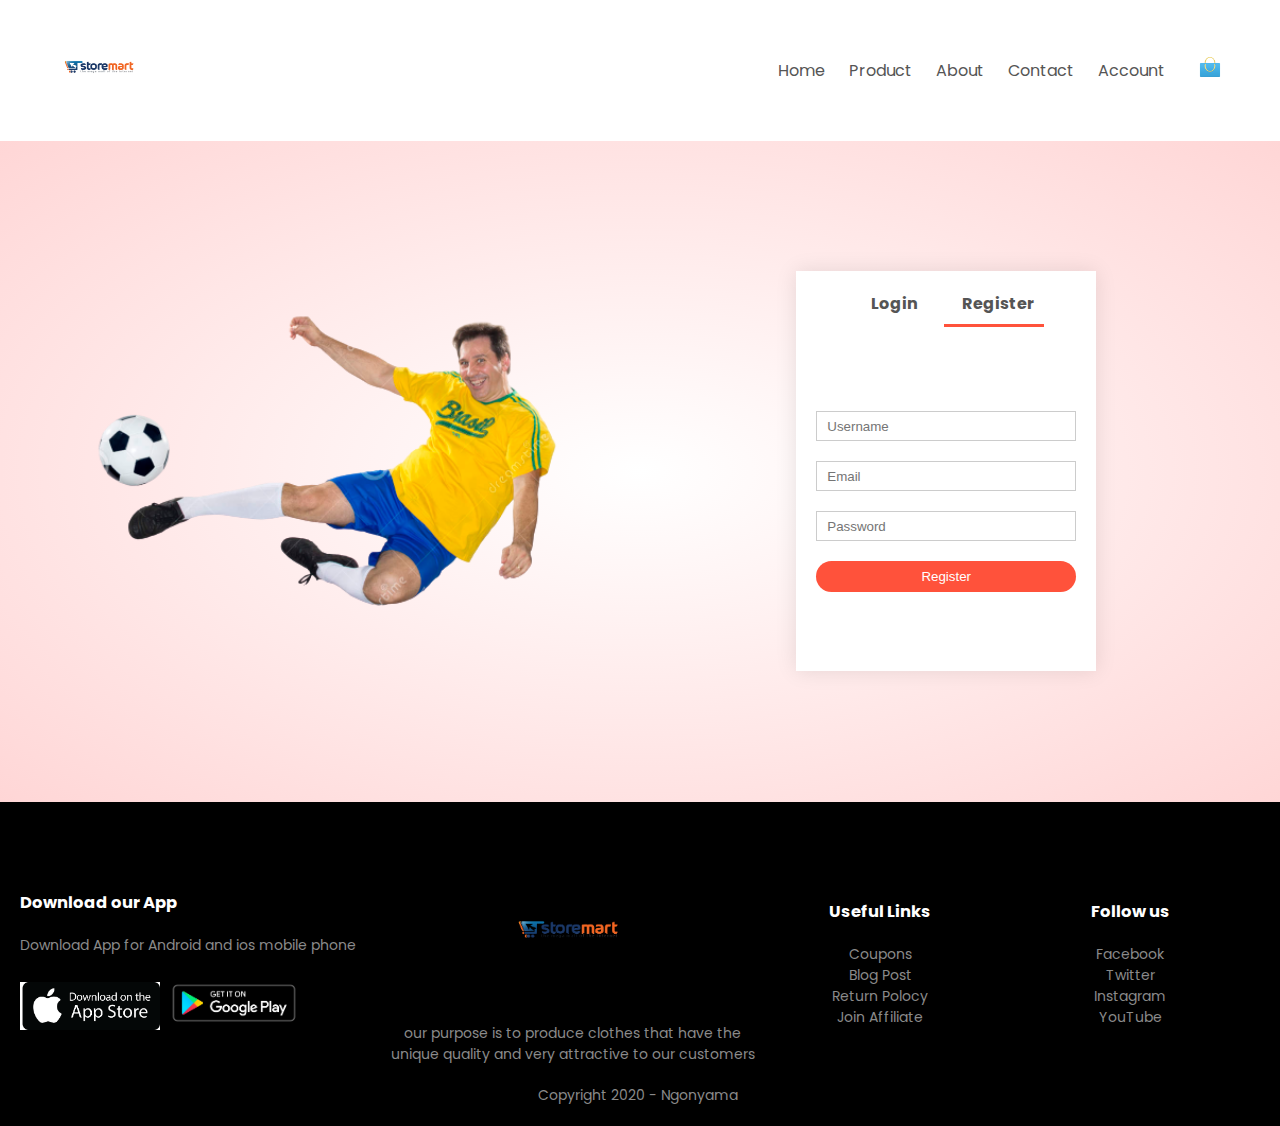
<file: eccomerce/account.html>
<!DOCTYPE html>
<html lang="en">
<head>
    <meta charset="UTF-8">
    <meta name="viewport" content="width=device-width, initial-scale=1.0">
    <title>STOREMART</title>
    <link rel="stylesheet" href="style.css">
    <link href="https://fonts.googleapis.com/css2?family=Poppins:ital,wght@0,200;0,300;0,400;0,600;0,700;1,500&display=swap" rel="stylesheet">
   <link rel="styleshet" href="https://stackpath.bootstrapcdn.com/font-awesome/4.7.0/css/font-awesome.min.css">
</head>
<body>

   

 
    <div class="container">
        <div class="navbar">
            <div class="logo">
                <img src="images/logo.png" width="125px">
               
            </div>
            <nav>
                <ul id="menuitems">
                    <li><a href="index.html">Home</a></li>
                    <li><a href="product.html">Product</a></li>
                    <li><a href="">About</a></li>
                    <li><a href="">Contact</a></li>
                    <li><a href="account.html">Account</a></li>
                </ul>
            </nav>
           <a href="cart.html"><img src="images/cart.png" width="50px" height="20px"></a> 
            <img src="images/menu.jpg" class="menu-icon" 
            onclick="menutoggle()">
        </div>
    </div>
   <div class="account-page">
       <div class="container">
           <div class="row">
               <div class="col-2">
                   <img src="images/image1.png" width="100%">
               </div>

               <div class="col-2">
                  <div class="form-container">
                      <div class="form-btn">
                          <span onclick="Login()">Login</span>
                          <span onclick="Register()">Register</span>
                          <hr id="Indicator">
                      </div>
                      <form id="LoginForm">
                          <input type="text" placeholder="Username">
                          <input type="password" placeholder="Password">
                          <button type="submit" class="btn">Login</button>
                          <a href="">Forgot password</a>
                        </form>

                        <form id="RegisterForm">
                            <input type="text" placeholder="Username">
                            <input type="email" placeholder="Email">
                            <input type="password" placeholder="Password">
                            <button type="submit" class="btn">Register</button>
                          </form>
                  </div>
               </div>
           </div>
       </div>
   </div>
    <!------footer----->
    <div class="footer">
        <div class="container">
            <div class="row">
                <div class="footer-col-1">
                    <h3>Download our App</h3>
                    <p>Download App for Android
                        and ios mobile phone
                    </p>
                    <div class="app-logo">
                        <img src="images/app.png">
                        <img src="images/Google.png">
                    </div>
                </div>
                <div class="footer-col-2">
                    
                  <img src="images/logo.png" >
                  
                    <p> our purpose is to produce clothes that 
                        have the unique quality and very attractive to
                        our customers
                    </p>
                </div>
                <div class="footer-col-3">
                    <h3>Useful Links</h3>
                   <ul>
                       <li>Coupons</li>
                       <li>Blog Post</li>
                       <li>Return Polocy</li>
                       <li>Join Affiliate</li>

                   </ul>
                </div>
                <div class="footer-col-4">
                    <h3>Follow us</h3>
                   <ul>
                       <li>Facebook</li>
                       <li>Twitter</li>
                       <li>Instagram</li>
                       <li>YouTube</li>
                   </ul>
                </div>
            </div>
           <hr>
           <p class="Copyright">Copyright 2020 - Ngonyama</p>
        </div>
    </div>

    <!-------js toggle menu--------->
    <script>
        var menuitems = document.getElementById("menuitems");
        menuitems.style.maxHeight= "0px";
        function menutoggle(){
            if(menuitems.style.maxHeight == "0px")
            {
                menuitems.style.maxHeight = "200px"
            }
            else
            {
                menuitems.style.maxHeight = "0px"
            }
        }
    </script>
  
  
  <script>
      var LoginForm = document.getElementById("LoginForm");
      var RegisterForm = document.getElementById("RegisterForm");
      var Indicator = document.getElementById("Indicator");

     function Register(){
         RegisterForm.style.transform = "translateX(0px)";
         LoginForm.style.transform = "translateX(0px)";
         Indicator.style.transform = "translateX(100px)";
     }

     function Login(){
         RegisterForm.style.transform = "translateX(300px)";
         LoginForm.style.transform = "translateX(300px)";
         Indicator.style.transform = "translateX(0px)";
     }
  </script>
</body>
</html>
</file>
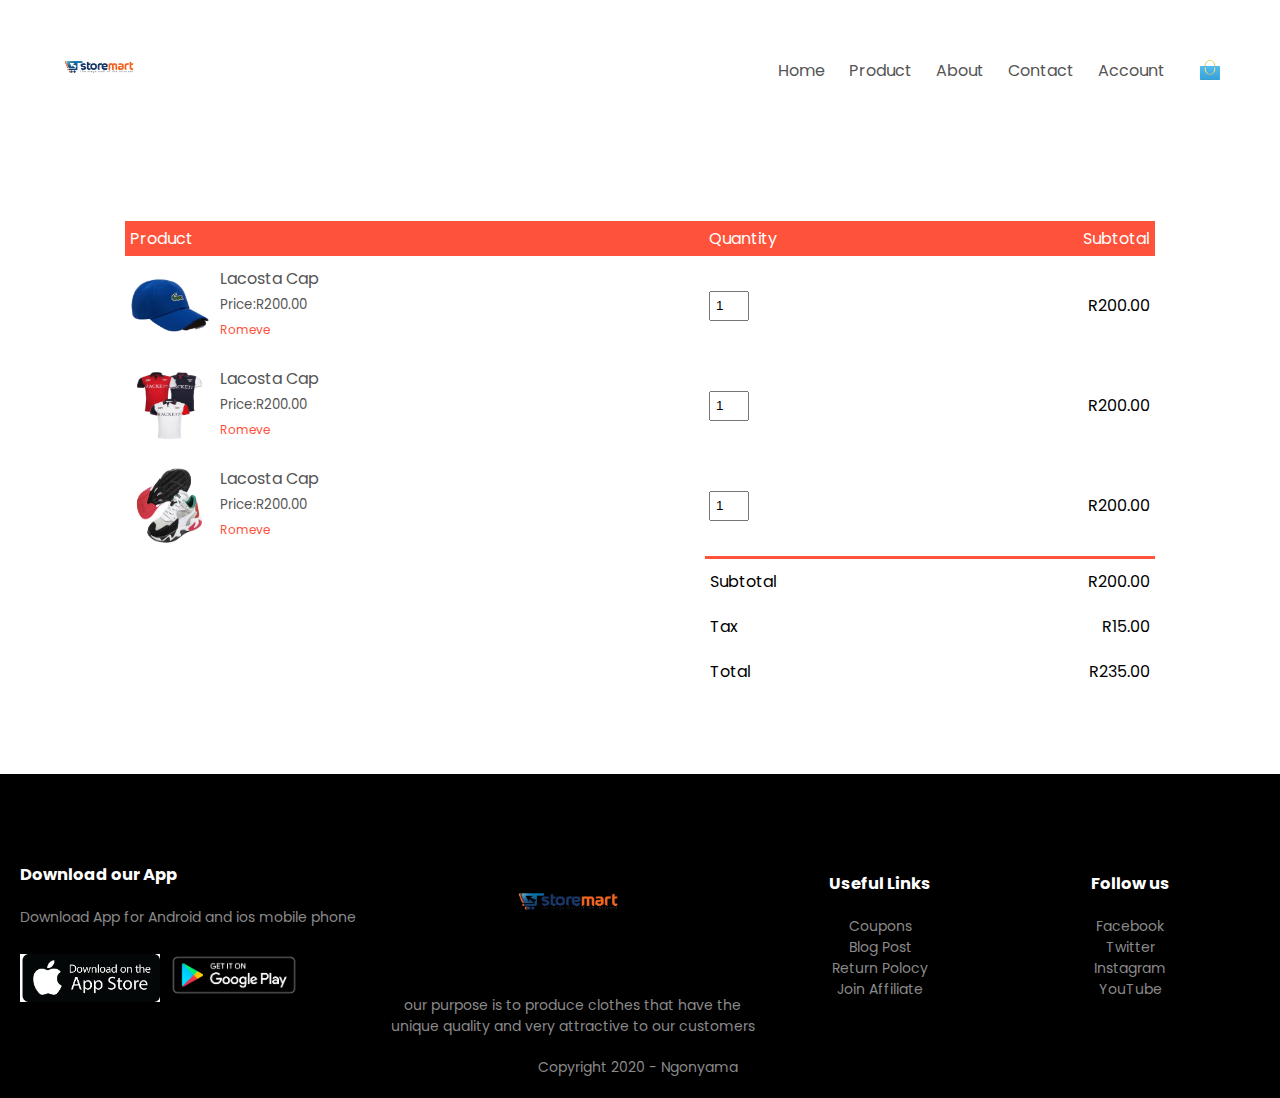
<file: eccomerce/cart.html>
<!DOCTYPE html>
<html lang="en">
<head>
    <meta charset="UTF-8">
    <meta name="viewport" content="width=device-width, initial-scale=1.0">
    <title>STOREMART</title>
    <link rel="stylesheet" href="style.css">
    <link href="https://fonts.googleapis.com/css2?family=Poppins:ital,wght@0,200;0,300;0,400;0,600;0,700;1,500&display=swap" rel="stylesheet">
   <link rel="styleshet" href="https://stackpath.bootstrapcdn.com/font-awesome/4.7.0/css/font-awesome.min.css">
</head>
<body>

   

 
    <div class="container">
        <div class="navbar">
            <div class="logo">
                <img src="images/logo.png" width="125px">
               
            </div>
            <nav>
                <ul id="menuitems">
                    <li><a href="index.html">Home</a></li>
                    <li><a href="">Product</a></li>
                    <li><a href="">About</a></li>
                    <li><a href="">Contact</a></li>
                    <li><a href="">Account</a></li>
                </ul>
            </nav>
            <img src="images/cart.png" width="50px" height="20px">
            <img src="images/menu.jpg" class="menu-icon" 
            onclick="menutoggle()">
        </div>
    </div>
<div class="small-container cart-page">
    <table>
        <tr>
            <th>Product</th>
            <th>Quantity</th>
            <th>Subtotal</th>
        </tr>
        <tr>
            <td>
               <div class="cart-info">
                   <img src="images/lacosta.png">
               <div>
                   <p>Lacosta Cap</p>
                   <small>Price:R200.00</small>
                   <br>
                   <a href="">Romeve</a>
                </div>
                </div> 
            </td>
            <td><input type="number" value="1"></td>
            <td>R200.00</td>
        </tr>
        <tr>
            <td>
               <div class="cart-info">
                   <img src="images/gb.png">
               <div>
                   <p>Lacosta Cap</p>
                   <small>Price:R200.00</small>
                   <br>
                   <a href="">Romeve</a>
                </div>
                </div> 
            </td>
            <td><input type="number" value="1"></td>
            <td>R200.00</td>
        </tr>
        <tr>
            <td>
               <div class="cart-info">
                   <img src="images/shoe1.png">
               <div>
                   <p>Lacosta Cap</p>
                   <small>Price:R200.00</small>
                   <br>
                   <a href="">Romeve</a>
                </div>
                </div> 
            </td>
            <td><input type="number" value="1"></td>
            <td>R200.00</td>
        </tr>
    </table>

    <div class="total-price">
        <table>
            <tr>
            <td>Subtotal</td>
            <td>R200.00</td>
        </tr>

        <tr>
            <td>Tax</td>
            <td>R15.00</td>
        </tr>
        <tr>
            <td>Total</td>
            <td>R235.00</td>
        </tr>
        </table>

    </div>

</div>
    <!------footer----->
    <div class="footer">
        <div class="container">
            <div class="row">
                <div class="footer-col-1">
                    <h3>Download our App</h3>
                    <p>Download App for Android
                        and ios mobile phone
                    </p>
                    <div class="app-logo">
                        <img src="images/app.png">
                        <img src="images/Google.png">
                    </div>
                </div>
                <div class="footer-col-2">
                    
                  <img src="images/logo.png" >
                  
                    <p> our purpose is to produce clothes that 
                        have the unique quality and very attractive to
                        our customers
                    </p>
                </div>
                <div class="footer-col-3">
                    <h3>Useful Links</h3>
                   <ul>
                       <li>Coupons</li>
                       <li>Blog Post</li>
                       <li>Return Polocy</li>
                       <li>Join Affiliate</li>

                   </ul>
                </div>
                <div class="footer-col-4">
                    <h3>Follow us</h3>
                   <ul>
                       <li>Facebook</li>
                       <li>Twitter</li>
                       <li>Instagram</li>
                       <li>YouTube</li>
                   </ul>
                </div>
            </div>
           <hr>
           <p class="Copyright">Copyright 2020 - Ngonyama</p>
        </div>
    </div>

    <!-------js toggle meny--------->
    <script>
        var menuitems = document.getElementById("menuitems");
        menuitems.style.maxHeight= "0px";
        function menutoggle(){
            if(menuitems.style.maxHeight == "0px")
            {
                menuitems.style.maxHeight = "200px"
            }
            else
            {
                menuitems.style.maxHeight = "0px"
            }
        }
    </script>
    
</body>
</html>
</file>
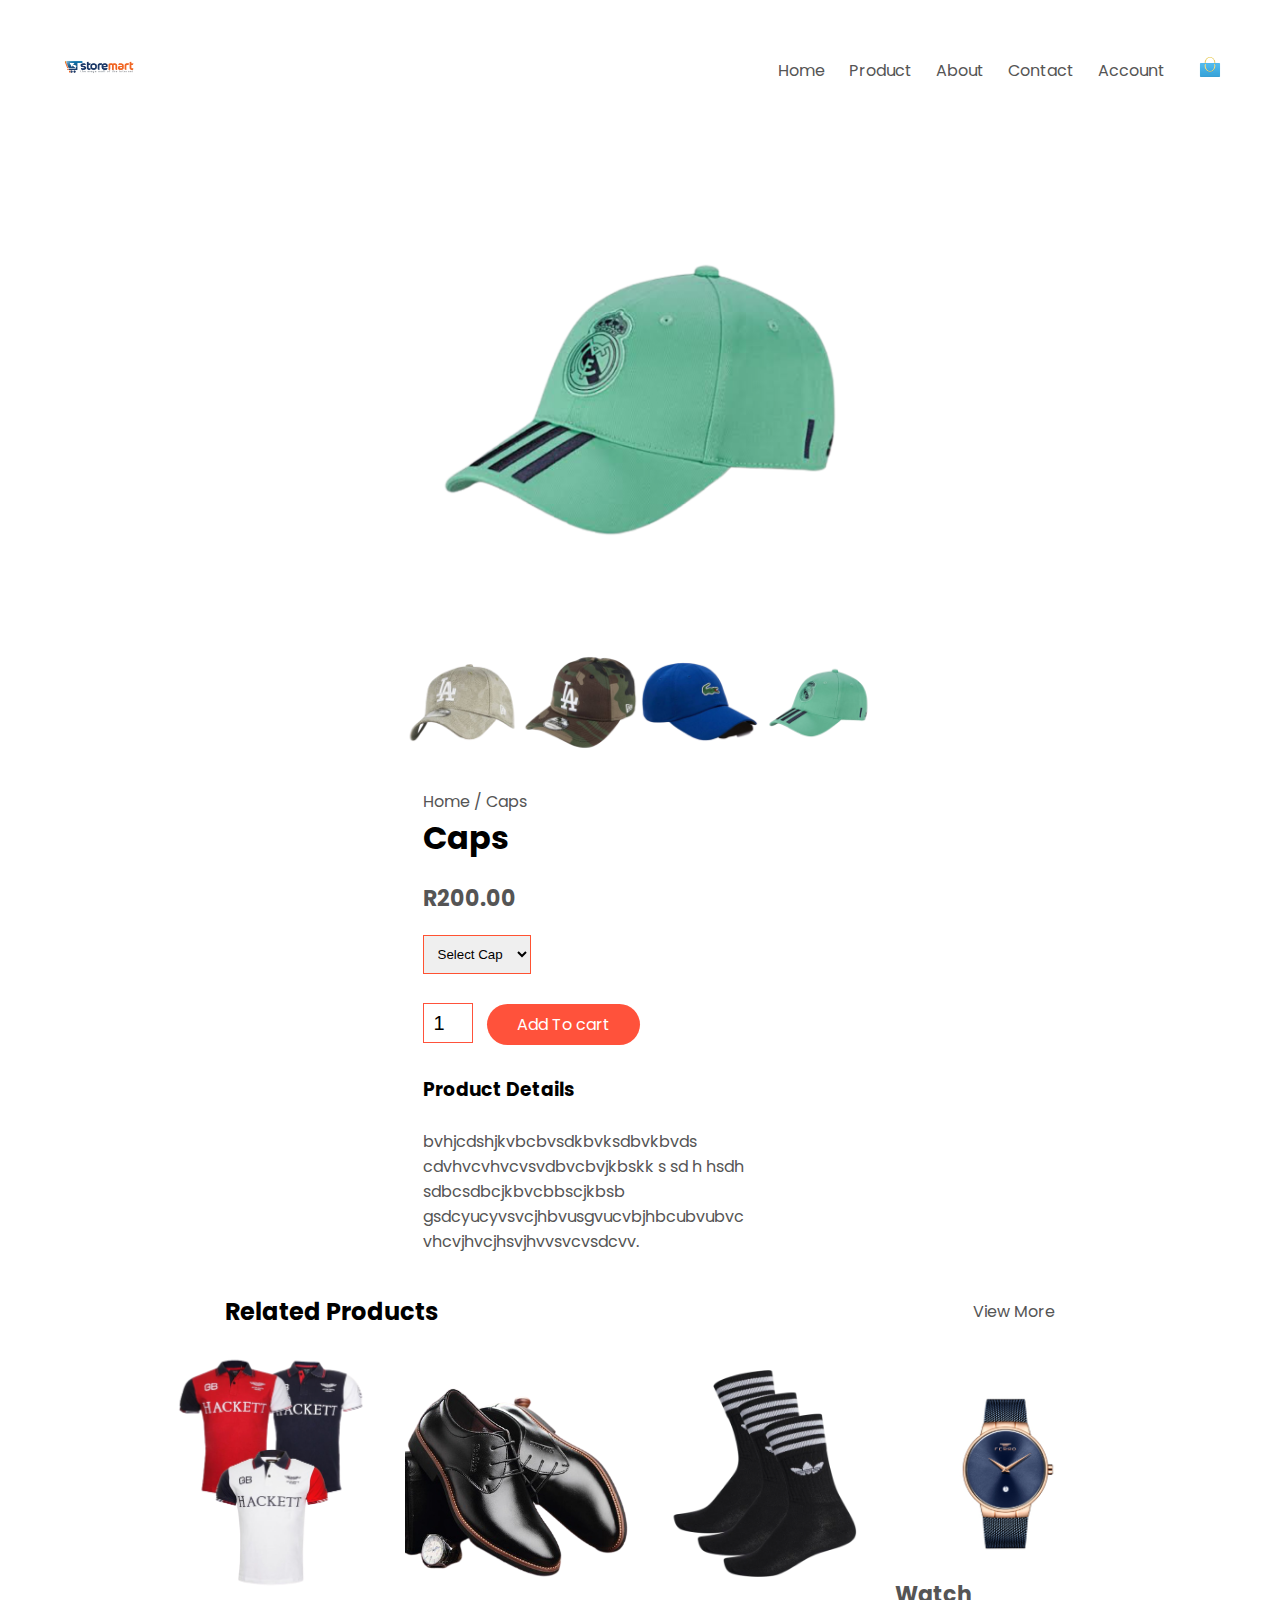
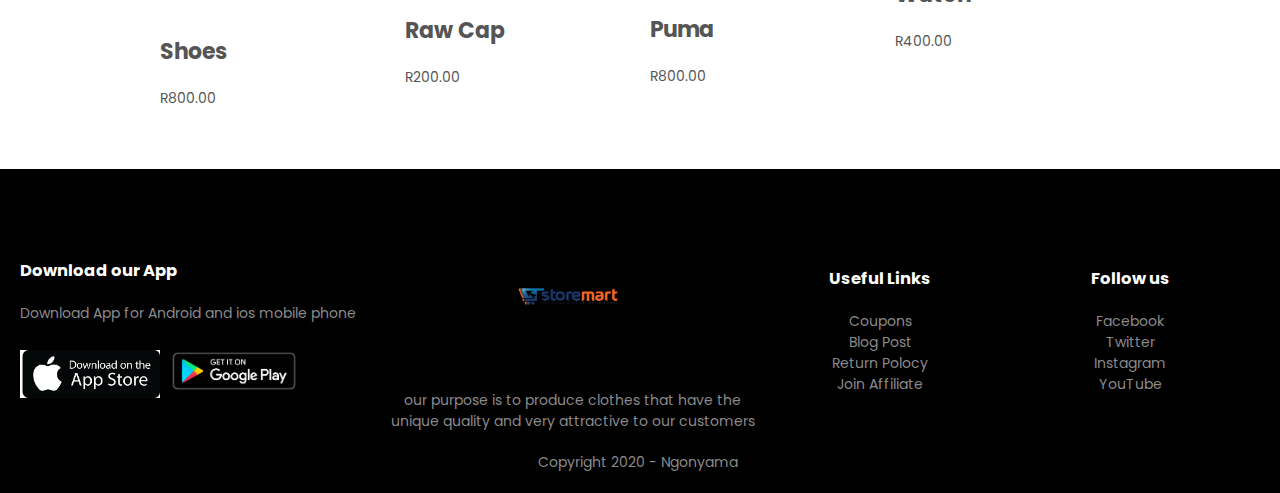
<file: eccomerce/poduct details.html>
<!DOCTYPE html>
<html lang="en">
<head>
    <meta charset="UTF-8">
    <meta name="viewport" content="width=device-width, initial-scale=1.0">
    <title>STOREMART</title>
    <link rel="stylesheet" href="style.css">
    <link href="https://fonts.googleapis.com/css2?family=Poppins:ital,wght@0,200;0,300;0,400;0,600;0,700;1,500&display=swap" rel="stylesheet">
   <link rel="styleshet" href="https://stackpath.bootstrapcdn.com/font-awesome/4.7.0/css/font-awesome.min.css">
</head>
<body>

   

 
    <div class="container">
        <div class="navbar">
            <div class="logo">
                <img src="images/logo.png" width="125px">
               
            </div>
            <nav>
                <ul id="menuitems">
                    <li><a href="index.html">Home</a></li>
                    <li><a href="product.html">Product</a></li>
                    <li><a href="">About</a></li>
                    <li><a href="">Contact</a></li>
                    <li><a href="account.html">Account</a></li>
                </ul>
            </nav>
           <a href="cart.html"><img src="images/cart.png" width="50px" height="20px"></a> 
            <img src="images/menu.jpg" class="menu-icon" 
            onclick="menutoggle()">
        </div>
    </div>

    <!--------single product details------->
    <div class="small-container single-product">
    <div class="row">
        <div class="col-2">
            <img src="images/Adidas.png" width="100%" id="ProductImg">
            
            <div class="small-img-row">
                <div class="small-img-col">
                    <img src="images/La.png" width="100%" class="small-img">
                </div>
                <div class="small-img-col">
                    <img src="images/La1.png" width="100%"class="small-img">
                </div>
                <div class="small-img-col">
                    <img src="images/lacosta.png" width="100%" class="small-img">
                </div>
                <div class="small-img-col">
                    <img src="images/Adidas.png" width="100%" class="small-img">
                

            </div>
        </div>
        <div class="col-2">
           <p>Home / Caps</p>
           <h1>Caps</h1>
           <h4>R200.00</h4>
           <select>
               <option>Select Cap</option>
               <option>LA1</option>
               <option>LA2</option>
               <option>LACOSTA</option>
               <option>ADIDAS</option>
           </select>
           <input type="number" value="1">
           <a href="" class="btn">Add To cart</a>
            <h3>Product Details</h3>
            <br>
            <p>bvhjcdshjkvbcbvsdkbvksdbvkbvds
                cdvhvcvhvcvsvdbvcbvjkbskk s  sd
                 h hsdh sdbcsdbcjkbvcbbscjkbsb
                 gsdcyucyvsvcjhbvusgvucvbjhbcubvubvc
                 vhcvjhvcjhsvjhvvsvcvsdcvv.
            </p>
        </div>
    </div>
</div>
    <div class="small-container">
       <!------tittle----->
        <div class="small-container">
            <div class="row row-2">
              <h2>Related Products</h2>
              <p>View More</p>
            </div>

        </div>

       <!------products----->
            <div class="row">
                <div class="col-4">
                    <img src="images/gb.png" >
                    <h4>Shoes</h4>
                    <div class="rating">
                        <i class="fa fa-star"></i>
                        <i class="fa fa-star"></i>
                        <i class="fa fa-star"></i>
                        <i class="fa fa-star"></i>
                        <i class="fa fa-star-o"></i>
                    </div>
                    <p>R800.00</p>
                </div>
                <div class="col-4">
                    <img src="images/shoes.png" >
                    <h4>Raw Cap</h4>
                    <div class="rating">
                        <i class="fa fa-star"></i>
                        <i class="fa fa-star"></i>
                        <i class="fa fa-star"></i>
                        <i class="fa fa-star"></i>
                        <i class="fa fa-star-o"></i>
                    </div>
                    <p>R200.00</p>
                </div>
                <div class="col-4">
                    <img src="images/sock2.png" >
                    <h4>Puma</h4>
                    <div class="rating">
                        <i class="fa fa-star"></i>
                        <i class="fa fa-star"></i>
                        <i class="fa fa-star"></i>
                        <i class="fa fa-star"></i>
                        <i class="fa fa-star-o"></i>
                    </div>
                    <p>R800.00</p>
                </div>
                <div class="col-4">
                    <img src="images/watch2.jpg" >
                    <h4>Watch</h4>
                    <div class="rating">
                        <i class="fa fa-star"></i>
                        <i class="fa fa-star"></i>
                        <i class="fa fa-star"></i>
                        <i class="fa fa-star"></i>
                        <i class="fa fa-star-o"></i>
                    </div>
                    <p>R400.00</p>
                </div>
            </div>
        </div>
   
       
    </div>



    

    <!------footer----->
    <div class="footer">
        <div class="container">
            <div class="row">
                <div class="footer-col-1">
                    <h3>Download our App</h3>
                    <p>Download App for Android
                        and ios mobile phone
                    </p>
                    <div class="app-logo">
                        <img src="images/app.png">
                        <img src="images/Google.png">
                    </div>
                </div>
                <div class="footer-col-2">
                    
                  <img src="images/logo.png" >
                  
                    <p> our purpose is to produce clothes that 
                        have the unique quality and very attractive to
                        our customers
                    </p>
                </div>
                <div class="footer-col-3">
                    <h3>Useful Links</h3>
                   <ul>
                       <li>Coupons</li>
                       <li>Blog Post</li>
                       <li>Return Polocy</li>
                       <li>Join Affiliate</li>

                   </ul>
                </div>
                <div class="footer-col-4">
                    <h3>Follow us</h3>
                   <ul>
                       <li>Facebook</li>
                       <li>Twitter</li>
                       <li>Instagram</li>
                       <li>YouTube</li>
                   </ul>
                </div>
            </div>
           <hr>
           <p class="Copyright">Copyright 2020 - Ngonyama</p>
        </div>
    </div>

    <!-------js toggle meny--------->
    <script>
        var menuitems = document.getElementById("menuitems");
        menuitems.style.maxHeight= "0px";
        function menutoggle(){
            if(menuitems.style.maxHeight == "0px")
            {
                menuitems.style.maxHeight = "200px"
            }
            else
            {
                menuitems.style.maxHeight = "0px"
            }
        }
    </script>

    <script>
        var ProductImg = document.getElementById("ProductImg");
        var SmallImg = document.getElementsByClassName("small-img");
       
        SmallImg[0].onclick = function(){
            ProductImg.src = SmallImg[0].src;
        }

        SmallImg[1].onclick = function(){
            ProductImg.src = SmallImg[1].src;
        }

        SmallImg[2].onclick = function(){
            ProductImg.src = SmallImg[2].src;
        }

        SmallImg[3].onclick = function(){
            ProductImg.src = SmallImg[3].src;
        }
    </script>
</body>
</html>
</file>
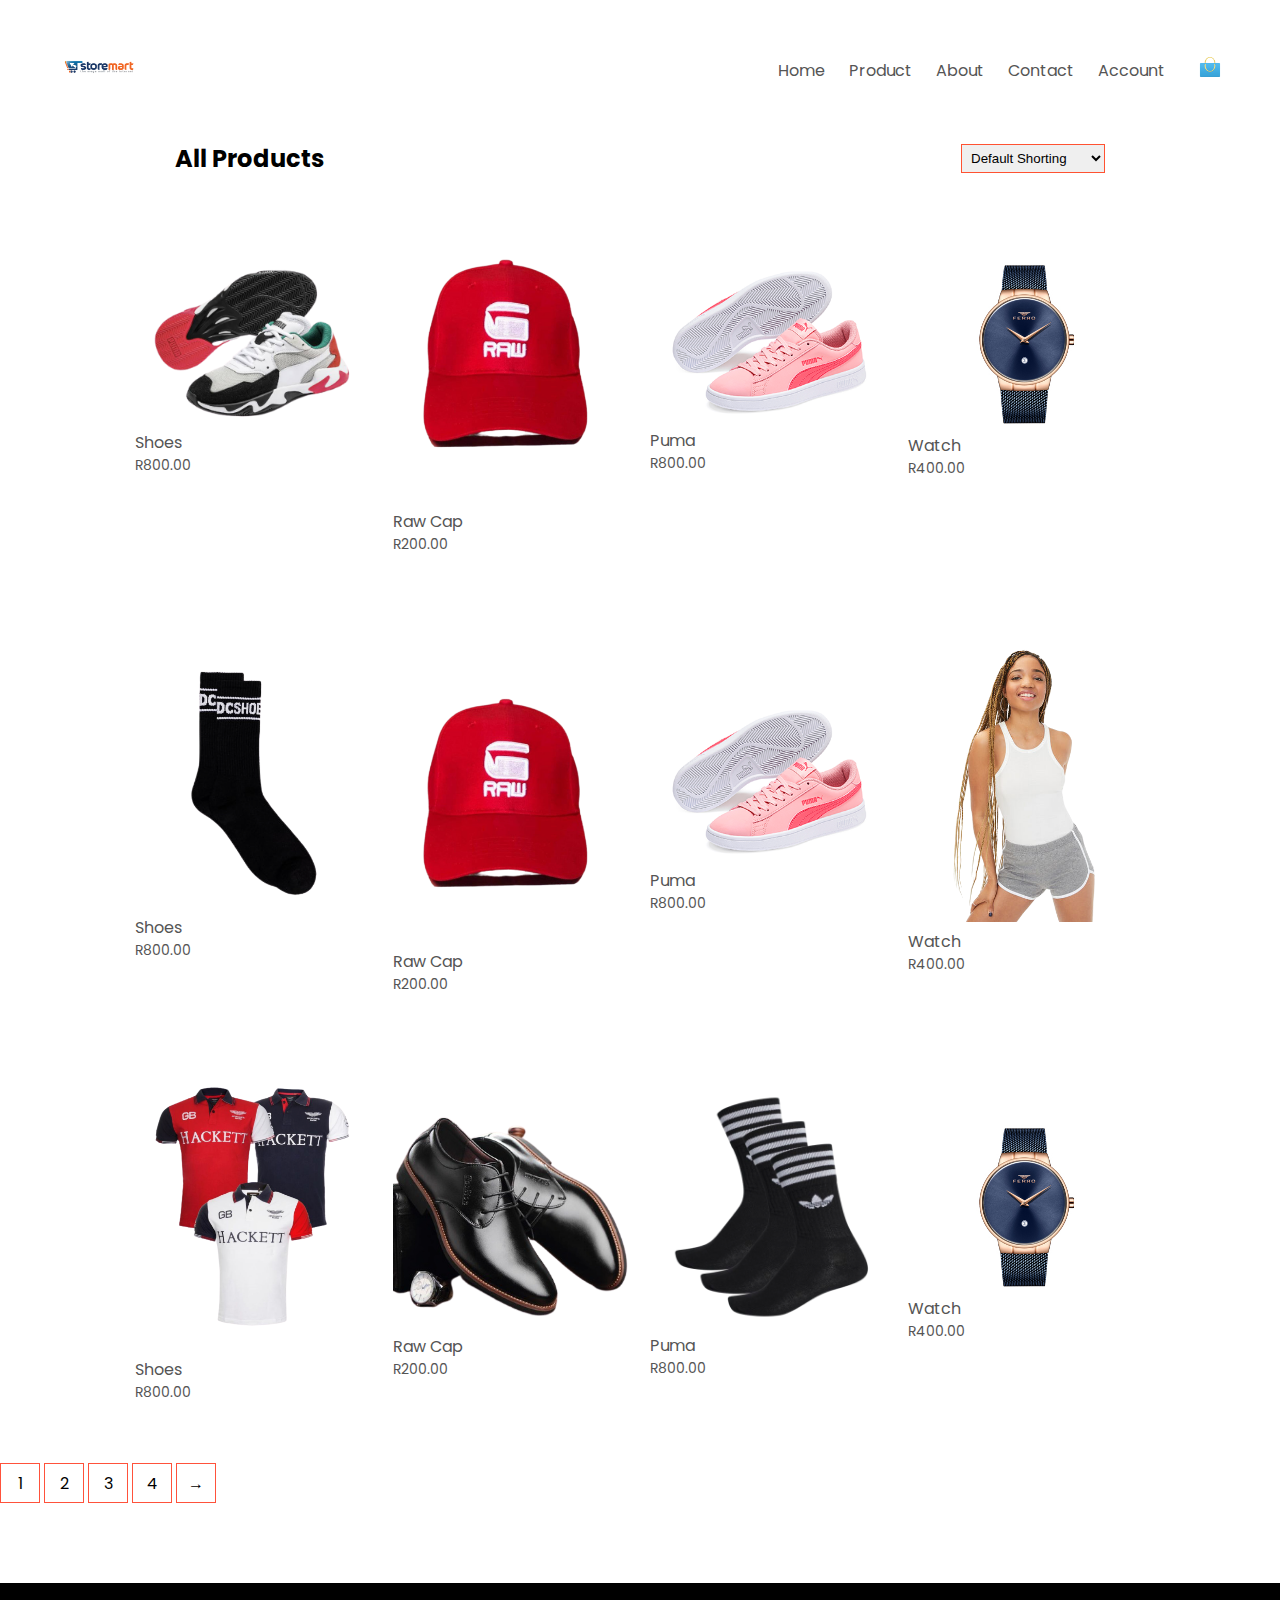
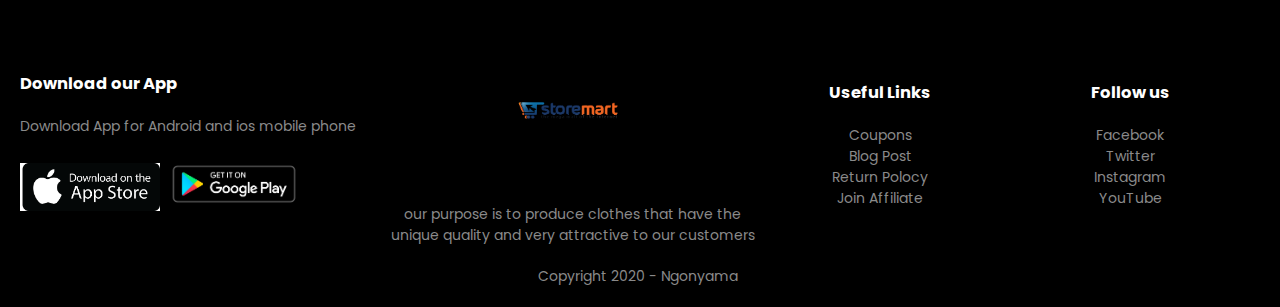
<file: eccomerce/product.html>
<!DOCTYPE html>
<html lang="en">
<head>
    <meta charset="UTF-8">
    <meta name="viewport" content="width=device-width, initial-scale=1.0">
    <title>STOREMART</title>
    <link rel="stylesheet" href="style.css">
    <link href="https://fonts.googleapis.com/css2?family=Poppins:ital,wght@0,200;0,300;0,400;0,600;0,700;1,500&display=swap" rel="stylesheet">
   <link rel="styleshet" href="https://stackpath.bootstrapcdn.com/font-awesome/4.7.0/css/font-awesome.min.css">
</head>
<body>

   

 
    <div class="container">
        <div class="navbar">
            <div class="logo">
                <img src="images/logo.png" width="125px">
               
            </div>
            <nav>
                <ul id="menuitems">
                    <li><a href="index.html">Home</a></li>
                    <li><a href="product.html">Product</a></li>
                    <li><a href="">About</a></li>
                    <li><a href="">Contact</a></li>
                    <li><a href="account.html">Account</a></li>
                </ul>
            </nav>
           <a href="cart.html"><img src="images/cart.png" width="50px" height="20px"></a> 
            <img src="images/menu.jpg" class="menu-icon" 
            onclick="menutoggle()">
        </div>
        
    </div>
    <div class="small-container">

        <div class="row row-2" >
            <h2>All Products</h2>
            <select>
                <option>Default Shorting</option>
                <option>Short by price</option>
                <option>Short by popularity</option>
                <option>Short by rating</option>
                <option>Short by sale</option>
            </select>
        </div>
            <div class="row">
                <div class="col-4">
                    <img src="images/shoe1.png" >
                    <h4>Shoes</h4>
                    <div class="rating">
                        <i class="fa fa-star"></i>
                        <i class="fa fa-star"></i>
                        <i class="fa fa-star"></i>
                        <i class="fa fa-star"></i>
                        <i class="fa fa-star-o"></i>
                    </div>
                    <p>R800.00</p>
                </div>
                <div class="col-4">
                    <img src="images/cap.png" >
                    <h4>Raw Cap</h4>
                    <div class="rating">
                        <i class="fa fa-star"></i>
                        <i class="fa fa-star"></i>
                        <i class="fa fa-star"></i>
                        <i class="fa fa-star"></i>
                        <i class="fa fa-star-o"></i>
                    </div>
                    <p>R200.00</p>
                </div>
                <div class="col-4">
                    <img src="images/shoe2.png" >
                    <h4>Puma</h4>
                    <div class="rating">
                        <i class="fa fa-star"></i>
                        <i class="fa fa-star"></i>
                        <i class="fa fa-star"></i>
                        <i class="fa fa-star"></i>
                        <i class="fa fa-star-o"></i>
                    </div>
                    <p>R800.00</p>
                </div>
                <div class="col-4">
                    <img src="images/watch2.jpg" >
                    <h4>Watch</h4>
                    <div class="rating">
                        <i class="fa fa-star"></i>
                        <i class="fa fa-star"></i>
                        <i class="fa fa-star"></i>
                        <i class="fa fa-star"></i>
                        <i class="fa fa-star-o"></i>
                    </div>
                    <p>R400.00</p>
                </div>
            </div>
            <div class="row">
                <div class="col-4">
                    <img src="images/sock1.png" >
                    <h4>Shoes</h4>
                    <div class="rating">
                        <i class="fa fa-star"></i>
                        <i class="fa fa-star"></i>
                        <i class="fa fa-star"></i>
                        <i class="fa fa-star"></i>
                        <i class="fa fa-star-o"></i>
                    </div>
                    <p>R800.00</p>
                </div>
                <div class="col-4">
                    <img src="images/cap.png" >
                    <h4>Raw Cap</h4>
                    <div class="rating">
                        <i class="fa fa-star"></i>
                        <i class="fa fa-star"></i>
                        <i class="fa fa-star"></i>
                        <i class="fa fa-star"></i>
                        <i class="fa fa-star-o"></i>
                    </div>
                    <p>R200.00</p>
                </div>
                <div class="col-4">
                    <img src="images/shoe2.png" >
                    <h4>Puma</h4>
                    <div class="rating">
                        <i class="fa fa-star"></i>
                        <i class="fa fa-star"></i>
                        <i class="fa fa-star"></i>
                        <i class="fa fa-star"></i>
                        <i class="fa fa-star-o"></i>
                    </div>
                    <p>R800.00</p>
                </div>
                <div class="col-4">
                    <img src="images/vest.png" >
                    <h4>Watch</h4>
                    <div class="rating">
                        <i class="fa fa-star"></i>
                        <i class="fa fa-star"></i>
                        <i class="fa fa-star"></i>
                        <i class="fa fa-star"></i>
                        <i class="fa fa-star-o"></i>
                    </div>
                    <p>R400.00</p>
                </div>
            </div>
            <div class="row">
                <div class="col-4">
                    <img src="images/gb.png" >
                    <h4>Shoes</h4>
                    <div class="rating">
                        <i class="fa fa-star"></i>
                        <i class="fa fa-star"></i>
                        <i class="fa fa-star"></i>
                        <i class="fa fa-star"></i>
                        <i class="fa fa-star-o"></i>
                    </div>
                    <p>R800.00</p>
                </div>
                <div class="col-4">
                    <img src="images/shoes.png" >
                    <h4>Raw Cap</h4>
                    <div class="rating">
                        <i class="fa fa-star"></i>
                        <i class="fa fa-star"></i>
                        <i class="fa fa-star"></i>
                        <i class="fa fa-star"></i>
                        <i class="fa fa-star-o"></i>
                    </div>
                    <p>R200.00</p>
                </div>
                <div class="col-4">
                    <img src="images/sock2.png" >
                    <h4>Puma</h4>
                    <div class="rating">
                        <i class="fa fa-star"></i>
                        <i class="fa fa-star"></i>
                        <i class="fa fa-star"></i>
                        <i class="fa fa-star"></i>
                        <i class="fa fa-star-o"></i>
                    </div>
                    <p>R800.00</p>
                </div>
                <div class="col-4">
                    <img src="images/watch2.jpg" >
                    <h4>Watch</h4>
                    <div class="rating">
                        <i class="fa fa-star"></i>
                        <i class="fa fa-star"></i>
                        <i class="fa fa-star"></i>
                        <i class="fa fa-star"></i>
                        <i class="fa fa-star-o"></i>
                    </div>
                    <p>R400.00</p>
                </div>
            </div>
        </div>
    <div class="page-btn">
        <span>1</span>
        <span>2</span>
        <span>3</span>
        <span>4</span>
        <span>&#8594;</span>
    </div>
       
    </div>



    

    <!------footer----->
    <div class="footer">
        <div class="container">
            <div class="row">
                <div class="footer-col-1">
                    <h3>Download our App</h3>
                    <p>Download App for Android
                        and ios mobile phone
                    </p>
                    <div class="app-logo">
                        <img src="images/app.png">
                        <img src="images/Google.png">
                    </div>
                </div>
                <div class="footer-col-2">
                    
                  <img src="images/logo.png" >
                  
                    <p> our purpose is to produce clothes that 
                        have the unique quality and very attractive to
                        our customers
                    </p>
                </div>
                <div class="footer-col-3">
                    <h3>Useful Links</h3>
                   <ul>
                       <li>Coupons</li>
                       <li>Blog Post</li>
                       <li>Return Polocy</li>
                       <li>Join Affiliate</li>

                   </ul>
                </div>
                <div class="footer-col-4">
                    <h3>Follow us</h3>
                   <ul>
                       <li>Facebook</li>
                       <li>Twitter</li>
                       <li>Instagram</li>
                       <li>YouTube</li>
                   </ul>
                </div>
            </div>
           <hr>
           <p class="Copyright">Copyright 2020 - Ngonyama</p>
        </div>
    </div>

    <!-------js toggle meny--------->
    <script>
        var menuitems = document.getElementById("menuitems");
        menuitems.style.maxHeight= "0px";
        function menutoggle(){
            if(menuitems.style.maxHeight == "0px")
            {
                menuitems.style.maxHeight = "200px"
            }
            else
            {
                menuitems.style.maxHeight = "0px"
            }
        }
    </script>
</body>
</html>
</file>
<file: eccomerce/style.css>
*
{
    margin: 0;
    padding: 0;
    box-sizing: border-box;
}
body
{
    font-family: 'Poppins', sans-serif;
}

.navbar
{
    display: flex;
    align-items: center;
    padding: 20px;
}
nav
{
    flex: 1;
    text-align: right;
}

nav ul{
    display: inline-block;
    list-style-type: none;
}

nav ul li{
    display: inline-block;
    margin-right: 20px;
}

a{
    text-decoration: none;
    color: #555;
}

p
{
    color: #555;
}
.container
{
    max-width: 1300px;
    margin: auto;
    padding-left: 20px;
    padding-right: 25px;
}
.row
{
    display: flex;
    align-items: center;
    flex-wrap: wrap;
    justify-content: space-around;
}

.col-2
{
   flex-basis: 50%; 
   min-width: 300px;
}
.col-2 img
{
    max-width:100% ;
    padding: 50px 0;
}

.btn
{
    display: inline-block;
    background: #ff523b;
    color: #fff;
    padding: 8px 30px;
    margin: 30px 0;
    border-radius: 30px;
    transition: background 0.5s;
}
.btn :hover
{
   background: #563434 ; 
}
.header
{
    background: radial-gradient(#fff, #ffd6d6 );
}

.header .row
{
margin-top: 70px;
}
.categories
{
    margin: 70px 0;
}
.col-3
{
    flex-basis: 30%;
    min-width: 250px;
    margin-bottom:30px ;
}

.col-3 img
{
    width: 100%;
}
.small-container
{
    max-width: 1080px;
    margin: auto;
    padding-left: 25px;
    padding-right:25px ;
}

.col-4
{
    flex-basis: 25%;
    padding: 10px;
    min-width: 200px;
    margin-bottom: 50px;
    transition: transfom 0.5s;
}
.col-4 img{
    width: 100%;
}

.title
{
   text-align: center; 
   margin: 0 auto 80px;
   position: relative;
   line-height: 60px;
   color: #555;
}

.title::after
{
    content: '';
    background: #ff523b;
    width: 80px;
    height: 5px;
    border-radius: 5px;
    position: absolute;
    bottom: 0;
    left: 50%;
    transform: translateX(-50%);
}

h4
{
    color: #555;
    font-weight: normal;
}
.col-4 p
{
font-size: 14px;
}

.col-4:hover
{
    transform: translateY(-5px);
}

.offer
{
    background: radial-gradient(#fff, #ffd6d6 );
    margin-top: 80px; 
    padding: 30px 0;
}
.col-2 .offer-img
{
    padding: 50px;

}

small
{
    color: #555;
}

/*
.testimonial
{
    padding:100px ;

}


.testimonial .col-3
{
    text-align: center;
    padding: 40px 20px;
}

.testimonial .col-3 img
{
    width: 50px;
    margin: 20px;
    border-radius: 50%;
}
*/

.footer
{
    background: #000;
    color: #8a8a8a;
    font-size: 14px;
    padding: 60px 0 20px;
}

.footer p
{
    color: #8a8a8a;

}

.footer h3
{
    color: #fff;
    margin-bottom: 20px;
}

.footer-col-1, .footer-col-2, .footer-col-3, .footer-col-4
{
min-width:250px ;
margin-bottom: 20px;
}

.footer-col-1
{
    flex-basis: 30%;
}

.footer-col-2
{
    flex: 1;
    text-align: center;
}

.footer-col-2 img
{
    width: 180px;
    margin-bottom: 20px;
}

.footer-col-3, .footer-col-4
{
    flex-basis: 12%;
    text-align: center;
}

ul
{
 list-style-type: none;
}
.app-logo
{
    margin-top: 20px;
}
.app-logo img
{
    width: 140px;
}
.footer hr{
    border: none;
    background: #b5b5b5;
}

.Copyright
{
text-align: center;
}

.menu-icon
{
    width: 28px;
    margin-left: 20px;
    display: none;
}

/*---------media query for menu------*/

@media only screen and (max-width:800px)
{
    nav ul
    {
        position: absolute;
        top: 70px;
        left: 0;
        background: #333;
        width: 100%;
        overflow: hidden;
        transition: max-height 0.5s;
    }
    nav ul li
    {
        display: block;
        margin-right: 50px;
        margin-top: 10px;
        margin-bottom: 10px;
    }

    nav ul li a
    {
        color: #fff;
    }
    .menu-icon
    {
        display: block;
        cursor: pointer;
    }
}

/*--------all product---------*/
.row-2
{justify-content: space-between;
    margin: auto 50px;
}

select
{
    border: 1px solid #ff5232;
    padding: 5px;
}
select:focus

{
    outline: none;
}

.page-btn
{
    margin: 0 auto 80px;
}

.page-btn span
{
display: inline-block;
border: 1px solid #ff523b;
width: 40px;
height: 40px;
text-align: center;
line-height: 40px;
cursor: pointer;
}

.page-btn span:hover
{
background: #ff523b;
color: #fff;
}

/*-----------single product-------*/
.single-product
{
margin-top: 0;

}
.single-product .col-2 img
{
padding: 0;
}

.single-product .col-2
{
    padding:20px;
}

.single-product h4
{
margin: 20px 0;
font-size: 22px;
font-weight: bold;
}

.single-product select{
    display: block;
    padding: 10px;
    margin-top: 20px;
}

.single-product input
{
    width: 50px;
    height: 40px;
    padding-left: 10px;
    font-size: 20px;
    margin-right: 10px;
    border: 1px solid #ff523b;
}

input:focus
{
    outline: none;
}

.small-img-row
{
    display: flex;
    justify-content: space-between;
}

.small-img
{
    flex-basis: 24%;
    cursor: pointer;
}

.cart-page
{
    margin: 80px auto;
}
table
{
    width: 100%;
    border-collapse: collapse;
}

.cart-info
{
    display: flex;
    flex-wrap: wrap;
}

th
{
text-align: left;
padding: 5px;
color: #fff;
background: #ff523b;
font-weight: normal;
}

td
{
    padding: 10px 5px;
}
td input
{
    width: 40px;
    height: 30px;
    padding: 5px;
}

td a
{
 color: #ff523b;
 font-size: 12px;
}

td img
{
   width: 80px;
   height: 80px;
   margin-right: 10px; 
}

.total-price
{
    display: flex;
    justify-content: flex-end;
}


.total-price table
{
    border-top: 3px solid #ff523b;
     width: 100%;
     max-width: 450px;
}
td:last-child
{
    text-align: right;
}

th:last-child
{
    text-align: right;
}
.account-page
{
    padding: 50px 0;
    background:radial-gradient(#fff, #ffd6d6) ;
}

.form-container
{
    background: #fff;
    width: 300px;
    height: 400px;
    position: relative;
    text-align: center;
    padding: 20px 0;
    margin: auto;
    box-shadow: 0 0 20px 0px rgb(0, 0, 0, 0.1);
    overflow: hidden;
}

.form-container span
{
    font-weight: bold;
    padding: 0 10px;
    color: #555;
    cursor: pointer;
    width: 100px;
    display: inline-block;
}

.form-btn
{
    display: inline-block;
}
.form-container form
{
    max-width: 300px;
    padding: 0 20px;
    position: absolute;
    top: 130px;
  transition: transform 1s;
}

form input
{
    width: 100%;
    height: 30px;
    margin: 10px 0;
    padding: 0 10px;
    border: 1px solid #ccc;

}
form .btn
{
   width: 100%;
   border: none;
   cursor: pointer;
   margin: 10px 0; 
}

form .btn:focus
{
    outline: none;
}

#LoginForm
{
    left: -300px;
}

#RegisterForm
{
    left: 0;
}

form a{
    font-size:12px ;
}

#Indicator
{
    width: 100px;
    border: none;
    background: #ff523b;
    height: 3px;
    margin-top:8px;
    transform: translateX(100px);
    transition: transform 1s;
}


















/*---------media query for less than 600 screen size------*/

@media only screen and (max-width:600px){
    .row
    {
        text-align: center;
    }
    .col-1,  .col-2,  .col-3,  .col-4,
    {
        flex-basis: 100%;
    }
    
    .single-product .row
    {
     text-align: center;
    }

    .single-product .col-2{
        padding: 20px 0;
    }

    .single-product h1{
        font-size: 26px;
        line-height: 32px;
    }

    .cart-info p{
        display: none;

    }

}
</file>
